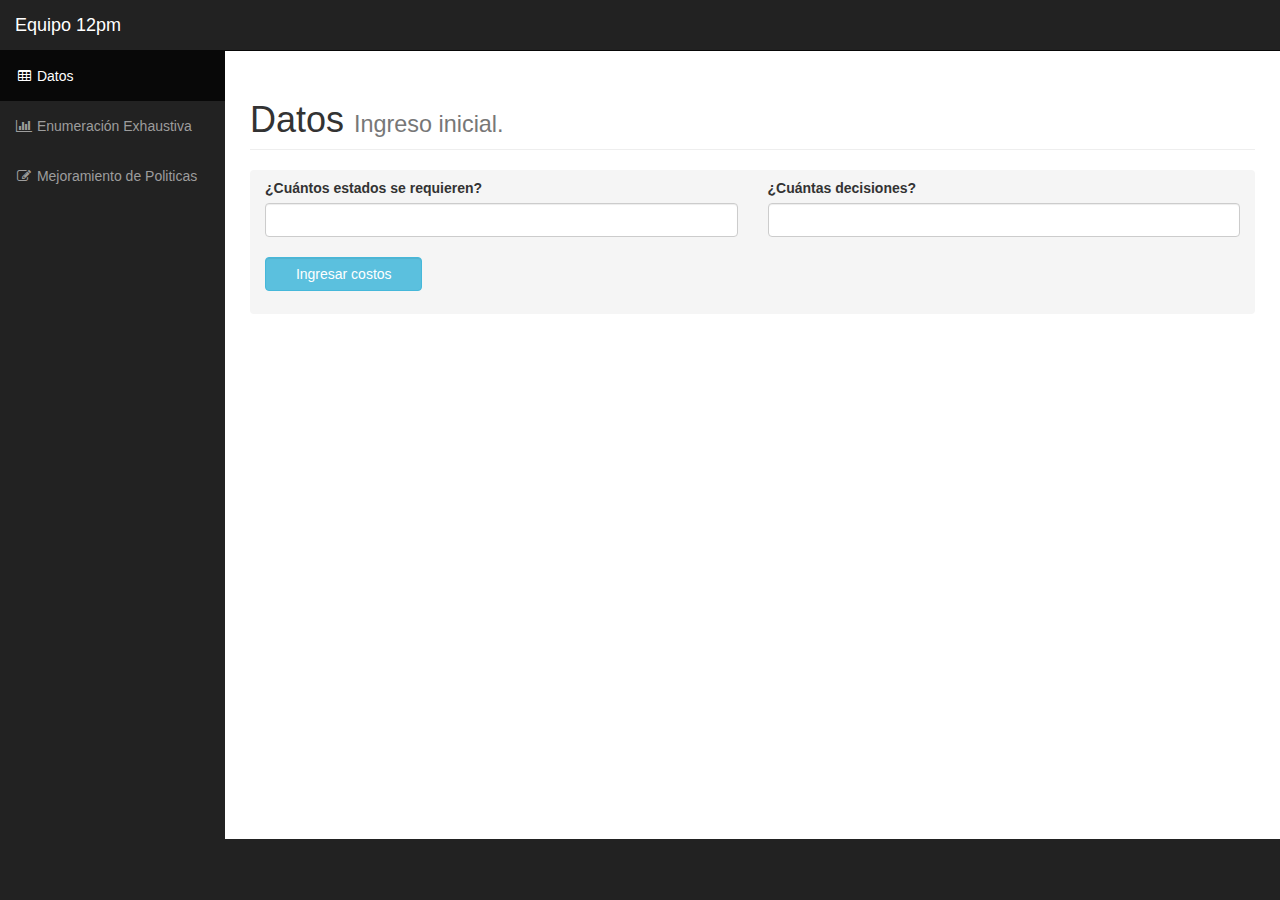
<file: Proyecto_Procesos_Estocasticos/index.html>
<!DOCTYPE html>
<html lang="en">

<head>

    <meta charset="utf-8">
    <meta http-equiv="X-UA-Compatible" content="IE=edge">
    <meta name="viewport" content="width=device-width, initial-scale=1">
    <meta name="description" content="">
    <meta name="author" content="">

    <title>Equipo 12pm. Proyecto Final</title>

    <!-- Bootstrap Core CSS -->
    <link href="css/bootstrap.min.css" rel="stylesheet">

    <!-- Util CSS -->
    <link href="css/util.css" rel="stylesheet">

    <!-- Custom CSS -->
    <link href="css/sb-admin.css" rel="stylesheet">

    <!-- Custom Fonts -->
    <link href="font-awesome/css/font-awesome.min.css" rel="stylesheet" type="text/css">

    <!-- Message box library css-->    
    <link href="css/msgBoxLight.css" rel="stylesheet" type="text/css">

</head>

<body>

    <div id="wrapper">

        <!-- Navigation -->
        <nav class="navbar navbar-inverse navbar-fixed-top" role="navigation">
            <!-- Brand and toggle get grouped for better mobile display -->
            <div class="navbar-header">
                <button type="button" class="navbar-toggle" data-toggle="collapse" data-target=".navbar-ex1-collapse">
                    <span class="sr-only">Toggle navigation</span>
                    <span class="icon-bar"></span>
                    <span class="icon-bar"></span>
                    <span class="icon-bar"></span>
                </button>
                <a class="navbar-brand" href="index.html">Equipo 12pm</a>
            </div>
            <!-- Top Menu Items -->            
            <!-- Sidebar Menu Items - These collapse to the responsive navigation menu on small screens -->
            <div class="collapse navbar-collapse navbar-ex1-collapse">
                <ul class="nav navbar-nav side-nav">
                    <li class="active">
                        <a href="index.html"><i class="fa fa-fw fa-table"></i> Datos</a>
                    </li>
                    <li>
                        <a href="enumeracionEx.html"><i class="fa fa-fw fa-bar-chart-o"></i> Enumeración Exhaustiva</a>
                    </li>                    
					<li>
                        <a href="MejPol.html"><i class="fa fa-fw fa-edit"></i> Mejoramiento de Politicas</a>
                    </li>                    
                </ul>
            </div>
            <!-- /.navbar-collapse -->
        </nav>

        <div id="page-wrapper">

            <div class="container-fluid">

                <!-- Page Heading -->
                <div class="row">
                    <div class="col-lg-12">
                        <h1 class="page-header">
                            Datos <small>Ingreso inicial.</small>
                        </h1>
                        <form class="breadcrumb" id="formData">
                            <div class="row">                                
                                <div class="form-group col-sm-6">                                    
                                    <label>¿Cuántos estados se requieren?</label>
                                    <input type='number' class="form-control" id="stateNumber" name="stateNumber" min="0" />      
                                    <br>
                                    <div class="col-sm-4 no-padding">                                    
                                        <button type="button" id="btnState" class="btn btn-info form-control">Ingresar costos</button>
                                    </div>                                                                  
                                </div>                                
                                <div class="form-group col-sm-6">                                    
                                    <label>¿Cuántas decisiones?</label>
                                    <input type='number' class="form-control" id="decisionNumber" name="decisionNumber" min="0" />                                    
                                </div>                                
                            </div>                                   
                            <div id="divData" hidden>
                                <div class="row">
                                    <div class="form-group col-sm-6" id="costs" hidden>                        
                                    </div>    
                                    <div class="form-group col-sm-6">                                        
                                        <label>Matríz</label>
                                        <table id="matrix">
                                            
                                        </table>
                                        <br>
                                        <br>
                                        <label>Política</label>
                                        <table id="policy">
                                            
                                        </table>
                                        <br>
                                        <br>
                                        <div class="form-object pull-right">                                    
                                            <button type="button" class="btn btn-primary" onclick="save();">Guardar</button>
                                            <button type="button" class="btn btn-warning" onclick="clean();">Limpiar</button>   
                                        </div>  
                                    </div>                                                                
                                </div>                                                            
                            </div>
                        </form>
                    </div>
                </div>
                <!-- /.row -->                                    

            </div>
            <!-- /.container-fluid -->

        </div>
        <!-- /#page-wrapper -->

        <div class="fake-div-white">
            
        </div>

    </div>
    <!-- /#wrapper -->

    <!-- jQuery -->
    <script src="js/jquery.js"></script>

    <!-- Bootstrap Core JavaScript -->
    <script src="js/bootstrap.min.js"></script>

    <!-- index js -->
    <script src="js/index.js"></script>

    <!-- messagebox library js -->    
    <script src="js/jquery.msgBox.js"></script>

    <!-- serializeObject js -->
    <script src="js/jquery.serializeObject.js"></script>

</body>

</html>
</file>
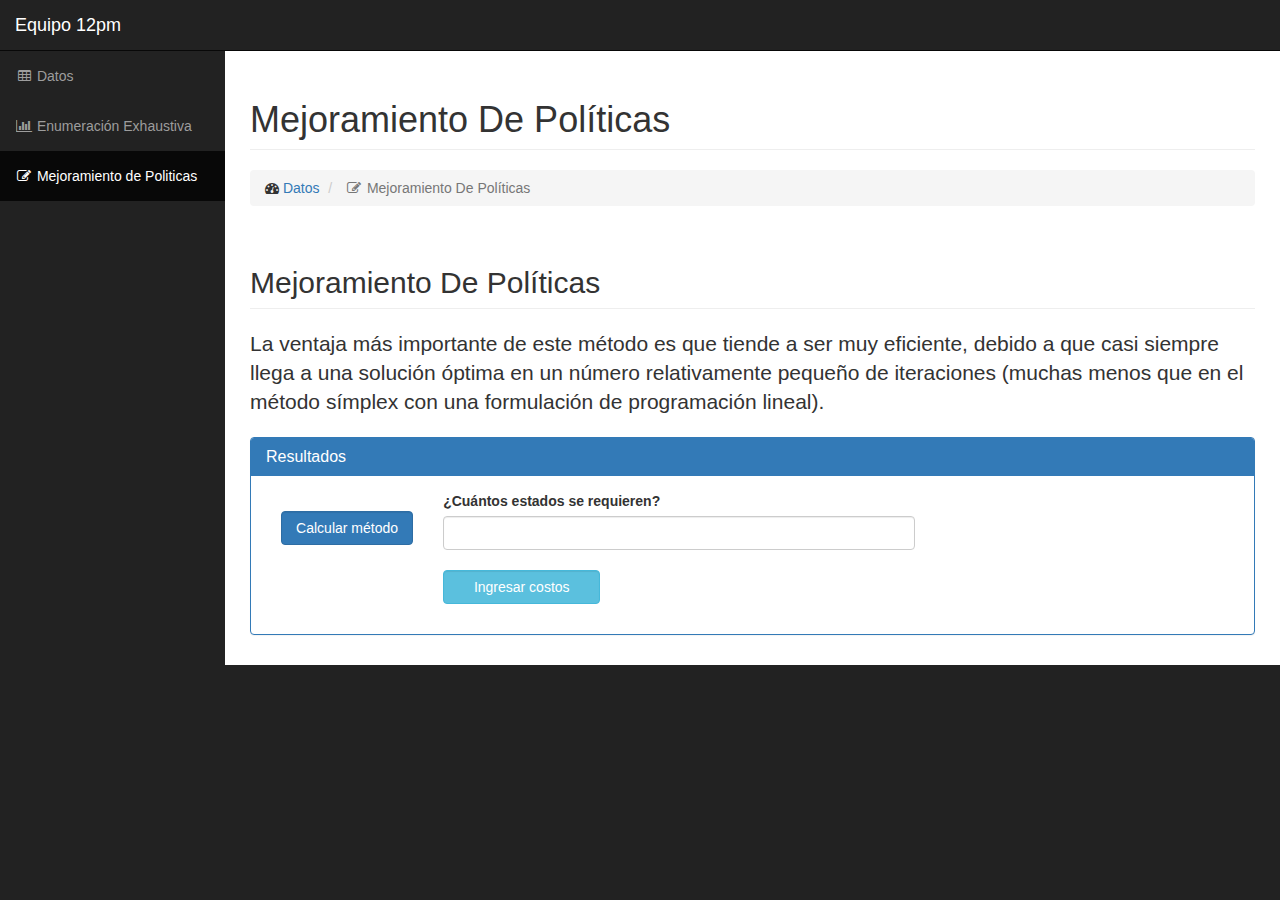
<file: Proyecto_Procesos_Estocasticos/MejPol.html>
<!DOCTYPE html>
<html lang="en">

<head>

    <meta charset="utf-8">
    <meta http-equiv="X-UA-Compatible" content="IE=edge">
    <meta name="viewport" content="width=device-width, initial-scale=1">
    <meta name="description" content="">
    <meta name="author" content="">

    <title>Equipo 12pm. Proyecto Final</title>

    <!-- Bootstrap Core CSS -->
    <link href="css/bootstrap.min.css" rel="stylesheet">

    <!-- Custom CSS -->
    <link href="css/sb-admin.css" rel="stylesheet">

    <!-- Custom Fonts -->
    <link href="font-awesome/css/font-awesome.min.css" rel="stylesheet" type="text/css">

    <!-- Util CSS -->
    <link href="css/util.css" rel="stylesheet">

</head>

<body>

    <div id="wrapper">

        <!-- Navigation -->
        <nav class="navbar navbar-inverse navbar-fixed-top" role="navigation">
            <!-- Brand and toggle get grouped for better mobile display -->
            <div class="navbar-header">
                <button type="button" class="navbar-toggle" data-toggle="collapse" data-target=".navbar-ex1-collapse">
                    <span class="sr-only">Toggle navigation</span>
                    <span class="icon-bar"></span>
                    <span class="icon-bar"></span>
                    <span class="icon-bar"></span>
                </button>
                <a class="navbar-brand" href="index.html">Equipo 12pm</a>
            </div>            
            <!-- Navigation -->
            <nav class="navbar navbar-inverse navbar-fixed-top" role="navigation">
                <!-- Brand and toggle get grouped for better mobile display -->
                <div class="navbar-header">
                    <button type="button" class="navbar-toggle" data-toggle="collapse" data-target=".navbar-ex1-collapse">
                        <span class="sr-only">Toggle navigation</span>
                        <span class="icon-bar"></span>
                        <span class="icon-bar"></span>
                        <span class="icon-bar"></span>
                    </button>
                    <a class="navbar-brand" href="index.html">Equipo 12pm</a>
                </div>
                <!-- Top Menu Items -->            
                <!-- Sidebar Menu Items - These collapse to the responsive navigation menu on small screens -->
                <div class="collapse navbar-collapse navbar-ex1-collapse">
                    <ul class="nav navbar-nav side-nav">
                        <li >
                            <a href="index.html"><i class="fa fa-fw fa-table"></i> Datos</a>
                        </li>
                        <li>
                            <a href="enumeracionEx.html"><i class="fa fa-fw fa-bar-chart-o"></i> Enumeración Exhaustiva</a>
                        </li>                    
                        <li class="active">
                            <a href="MejPol.html"><i class="fa fa-fw fa-edit"></i> Mejoramiento de Politicas</a>
                        </li>                    
                    </ul>
                </div>
                <!-- /.navbar-collapse -->
            </nav>
        </nav>

        <div id="page-wrapper">

            <div class="container-fluid">

                <!-- Page Heading -->
                <div class="row">
                    <div class="col-lg-12">
                        <h1 class="page-header">
                            Mejoramiento De Políticas
                        </h1>
                        <ol class="breadcrumb">
                            <li>
                                <i class="fa fa-dashboard"></i>  <a href="index.html">Datos</a>
                            </li>
                            <li class="active">
                                <i class="fa fa-fw fa-edit"></i> Mejoramiento De Políticas
                            </li>
                        </ol>
                    </div>
                </div>
                <!-- /.row -->

                <!-- Flot Charts -->
                <div class="row">
                    <div class="col-lg-12">
                        <h2 class="page-header">Mejoramiento De Políticas</h2>
                        <p class="lead">La ventaja más importante de este método es que tiende a ser muy eficiente, debido a que casi siempre llega a una solución óptima en un número relativamente pequeño de iteraciones (muchas menos que en el método símplex con una formulación de programación lineal).
                    </div>
                </div>
                <!-- /.row -->

                <div class="row">
                    <div class="col-lg-12">
                        <div class="panel panel-primary">
                            <div class="panel-heading">
                                <h3 class="panel-title">Resultados</h3>
                            </div>
                            <div class="panel-body">
                                <div class="form-group col-sm-2 no-padding">
                                    <br>                   
                                    <div class="col-sm-12">                                    
                                        <button type="button" id="btnResult" class="btn btn-primary form-control">Calcular método</button>
                                    </div>                                                                  
                                </div>  
                                <div class="row">                                
                                    <div class="form-group col-sm-6">                                    
                                        <label>¿Cuántos estados se requieren?</label>
                                        <input type='number' class="form-control" id="stateNumber" name="stateNumber" min="0" />      
                                        <br>
                                        <div class="col-sm-4 no-padding">                                    
                                            <button type="button" id="btnState" class="btn btn-info form-control">Ingresar costos</button>
                                        </div>                                                                  
                                    </div>                                                                                      
                                </div>                          
                            </div>
                        </div>
                    </div>
                </div>
                <!-- /.row -->            

            </div>
            <!-- /.container-fluid -->

        </div>
        <!-- /#page-wrapper -->

    </div>
    <!-- /#wrapper -->

    <!-- jQuery -->
    <script src="js/jquery.js"></script>
	<script src="js/algebra-0.2.6.min.js"></script>
	<script src="js/MejPol.js"></script>
	
    <!-- Bootstrap Core JavaScript -->
    <script src="js/bootstrap.min.js"></script>

</body>

</html>
</file>
<file: Proyecto_Procesos_Estocasticos/css/util.css>
table tr td input{
	min-height: 1px;
	position: relative;   
    width: 100%;
}

table{
	min-height: 1px;
	position: relative;    
    width: 100%;
}

.fake-div-white{
	height:55vh;
	background-color: white;
}

.pull-down{
	vertical-align: bottom;
}

.pull-right{
	float: right;
}

.no-padding{
	padding: 0px;
}

.fake-label{
	color: rgba(0, 0, 0, 0);
}
</file>
<file: Proyecto_Procesos_Estocasticos/css/msgBoxLight.css>
﻿div.msgBox
{
    padding: 4px 10px 4px 10px;
    position: fixed;
    z-index: 1050;
    font-family:Verdana;
    width: 430px;
    min-height:160px;
    color: #00335e;
    -moz-border-radius: 6px;
    -webkit-border-radius: 6px;
    border-radius: 6px;
    -moz-box-shadow: 0px 0px 11px #000000;
    -webkit-box-shadow: 0px 0px 11px #000000;
    box-shadow: 0px 0px 11px #000000;
}
div.msgBoxBackGround
{
    top:0;
    left:0;
    position:absolute;
    padding:0;
    margin:0;
    width:100%;
    height:100%;
    background-color:#000000;
    opacity:0.9;
    z-index:999;
}
div.msgBoxTitle
{
    padding:5px 0 5px 0;
    font-variant:small-caps;
    font-size:16pt;
    font-weight:lighter;
    color:#00335e;
    width:100%;
    border-bottom : 1px solid #002c5f;
}
div.msgBoxImage
{
    margin:20px 5px 0 5px;
    display:inline-block;
    float:left;
    height:75px;
    width:75px;
}
div.msgBoxImage img
{
    height:75px;
    width:75px;
}
div.msgBoxContent
{
    font-size:11pt;
    margin:0 3px 6px 3px;
    display:inline-block;
    float:left;
    height:90px;
    width:319px;
}
div.msgBoxContent p
{
    padding:0;
    margin:0;
    display: table;
    height: 100%;
    width: 100%;
}

div.msgBoxContent span 
{
    display: table-cell;
    vertical-align: middle;
    color: #00335e;
}

/* Content class for IE7*/

div.msgBoxContentIEOld
{
    font-size:11pt;
    margin:0 3px 6px 3px;
    display:inline-block;
    float:left;
    height:90px;
    width:319px;
	position: relative;
}
div.msgBoxContentIEOld p
{
    padding:0;
    margin:0;
    position: absolute;
	top: 50%;
}

div.msgBoxContentIEOld span 
{
    position: relative;
	top: -50%;
}

/* Content class for IE7*/

div.msgBoxButtons
{
    display:inline-block;
    width:100%;
    text-align:right;
}
div.msgBoxButtons input[type='button']
{
    cursor:pointer;
    margin:2px;
    height:35px;
    width:90px;
    border:1px solid #AFAFAF;
    background-color:#004076;
    color:#FFFFFF;
    -moz-border-radius: 6px;
    -webkit-border-radius: 6px;
    border-radius: 6px;
    outline: none;
}
div.msgBoxButtons input[type='button']:hover
{
    background-color:#00549c;
    color:White;
}
div.msgBoxButtons input[type='button']:active
{
    background-color:#AAAAAA;
    color:White;
}

div.msgBoxButtons input[type='button']:focus
{
    outline: none; 
    border: solid 2px #FFCC66; /* replace outline by a border */
	-o-transform:rotate(0); /*remove opera outline*/
}

div.msgBoxButtons input[type='button']::-moz-focus-inner /*remove firefox inner outline*/
{ 
    outline: none; 
    border: none;
}

div.msgBoxInputs
{
    margin:0 auto;
    padding-top:2px;
    padding-bottom:2px;
    margin-top:5px;
    width:195px;
}
div.msgInput input[type='text'],div.msgInput input[type='password']
{
    padding:4px;
    border:1px solid #DFDFDF;
    color:#2f2f2f;
    width:180px;
}
div.msgInput text
{
    color:#2f2f2f;
    font-size:10pt;
}
</file>
<file: Proyecto_Procesos_Estocasticos/css/sb-admin.css>
/*!
 * Start Bootstrap - SB Admin (http://startbootstrap.com/)
 * Copyright 2013-2016 Start Bootstrap
 * Licensed under MIT (https://github.com/BlackrockDigital/startbootstrap/blob/gh-pages/LICENSE)
 */

/* Global Styles */

body {
    margin-top: 100px;
    background-color: #222;
}

@media(min-width:768px) {
    body {
        margin-top: 50px;
    }
}

#wrapper {
    padding-left: 0;
}

#page-wrapper {
    width: 100%;
    padding: 0;
    background-color: #fff;
}

.huge {
    font-size: 50px;
    line-height: normal;
}

@media(min-width:768px) {
    #wrapper {
        padding-left: 225px;
    }

    #page-wrapper {
        padding: 10px;
    }
}

/* Top Navigation */

.top-nav {
    padding: 0 15px;
}

.top-nav>li {
    display: inline-block;
    float: left;
}

.top-nav>li>a {
    padding-top: 15px;
    padding-bottom: 15px;
    line-height: 20px;
    color: #999;
}

.top-nav>li>a:hover,
.top-nav>li>a:focus,
.top-nav>.open>a,
.top-nav>.open>a:hover,
.top-nav>.open>a:focus {
    color: #fff;
    background-color: #000;
}

.top-nav>.open>.dropdown-menu {
    float: left;
    position: absolute;
    margin-top: 0;
    border: 1px solid rgba(0,0,0,.15);
    border-top-left-radius: 0;
    border-top-right-radius: 0;
    background-color: #fff;
    -webkit-box-shadow: 0 6px 12px rgba(0,0,0,.175);
    box-shadow: 0 6px 12px rgba(0,0,0,.175);
}

.top-nav>.open>.dropdown-menu>li>a {
    white-space: normal;
}

ul.message-dropdown {
    padding: 0;
    max-height: 250px;
    overflow-x: hidden;
    overflow-y: auto;
}

li.message-preview {
    width: 275px;
    border-bottom: 1px solid rgba(0,0,0,.15);
}

li.message-preview>a {
    padding-top: 15px;
    padding-bottom: 15px;
}

li.message-footer {
    margin: 5px 0;
}

ul.alert-dropdown {
    width: 200px;
}

/* Side Navigation */

@media(min-width:768px) {
    .side-nav {
        position: fixed;
        top: 51px;
        left: 225px;
        width: 225px;
        margin-left: -225px;
        border: none;
        border-radius: 0;
        overflow-y: auto;
        background-color: #222;
        bottom: 0;
        overflow-x: hidden;
        padding-bottom: 40px;
    }

    .side-nav>li>a {
        width: 225px;
    }

    .side-nav li a:hover,
    .side-nav li a:focus {
        outline: none;
        background-color: #000 !important;
    }
}

.side-nav>li>ul {
    padding: 0;
}

.side-nav>li>ul>li>a {
    display: block;
    padding: 10px 15px 10px 38px;
    text-decoration: none;
    color: #999;
}

.side-nav>li>ul>li>a:hover {
    color: #fff;
}

/* Flot Chart Containers */

.flot-chart {
    display: block;
    height: 400px;
}

.flot-chart-content {
    width: 100%;
    height: 100%;
}

/* Custom Colored Panels */

.huge {
    font-size: 40px;
}

.panel-green {
    border-color: #5cb85c;
}

.panel-green > .panel-heading {
    border-color: #5cb85c;
    color: #fff;
    background-color: #5cb85c;
}

.panel-green > a {
    color: #5cb85c;
}

.panel-green > a:hover {
    color: #3d8b3d;
}

.panel-red {
    border-color: #d9534f;
}

.panel-red > .panel-heading {
    border-color: #d9534f;
    color: #fff;
    background-color: #d9534f;
}

.panel-red > a {
    color: #d9534f;
}

.panel-red > a:hover {
    color: #b52b27;
}

.panel-yellow {
    border-color: #f0ad4e;
}

.panel-yellow > .panel-heading {
    border-color: #f0ad4e;
    color: #fff;
    background-color: #f0ad4e;
}

.panel-yellow > a {
    color: #f0ad4e;
}

.panel-yellow > a:hover {
    color: #df8a13;
}
</file>
